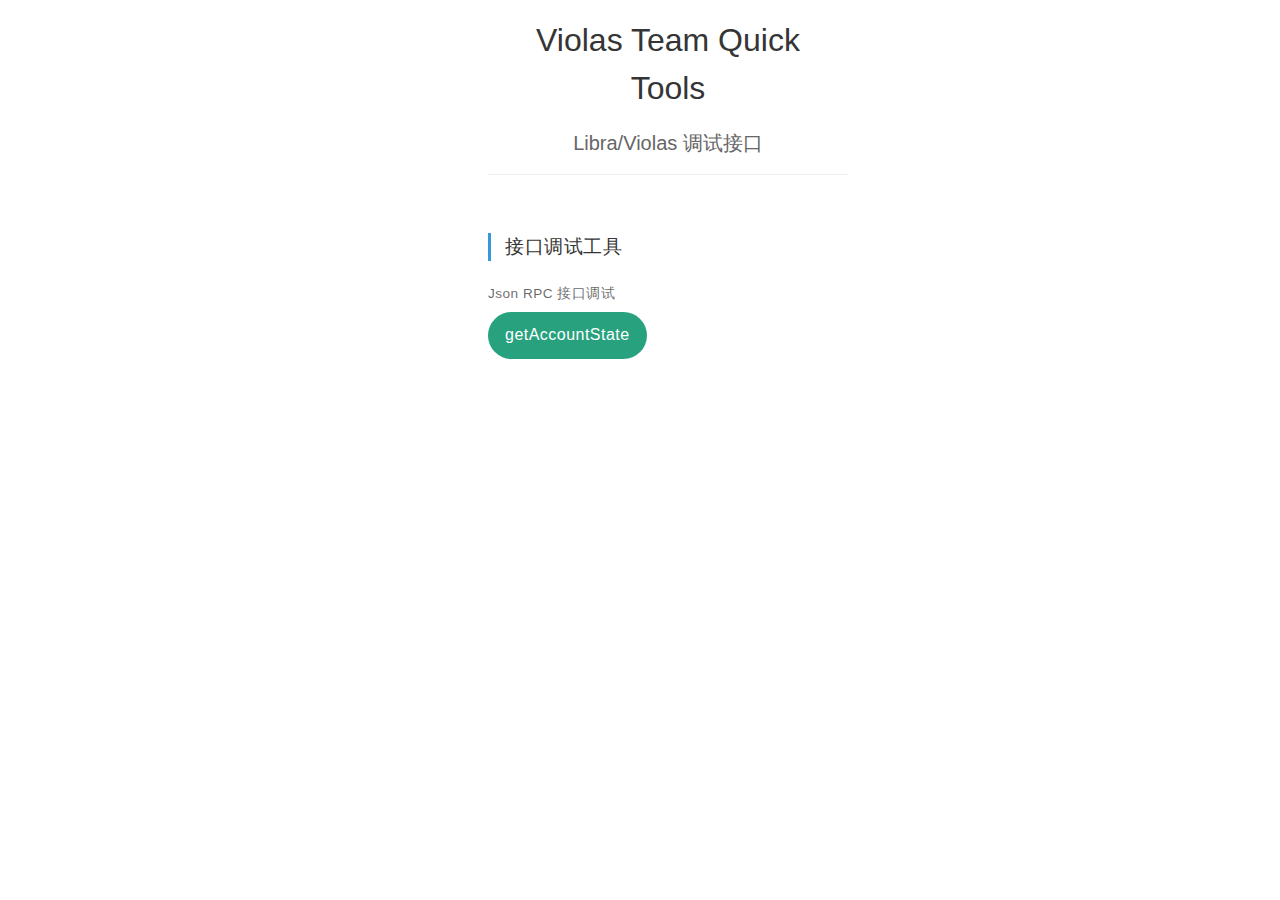
<file: extension/popup.html>
<!DOCTYPE html>
<html lang="en">
<head>
    <meta charset="UTF-8">
    <title>Title</title>
    <link href="static/kico.min.css" rel="stylesheet" type="text/css"/>
    <link href="static/doc.css" rel="stylesheet" type="text/css"/>
</head>
<body>
<main class="content" style="width: 360px">
    <div class="header">
        <h1>Violas Team Quick Tools</h1>
        <h2>Libra/Violas 调试接口</h2>
    </div>
    <article class="post">
        <section>
            <h2>接口调试工具</h2>
            <fieldset>
                <label>
                    <span>Json RPC 接口调试</span>
                    <p><a class="btn green" href="#" id="open_violas_address_state">getAccountState</a></p>
                </label>
            </fieldset>
        </section>
    </article>
</main>
</body>
<script type="text/javascript" src="static/popup.js"></script>
</html>
</file>
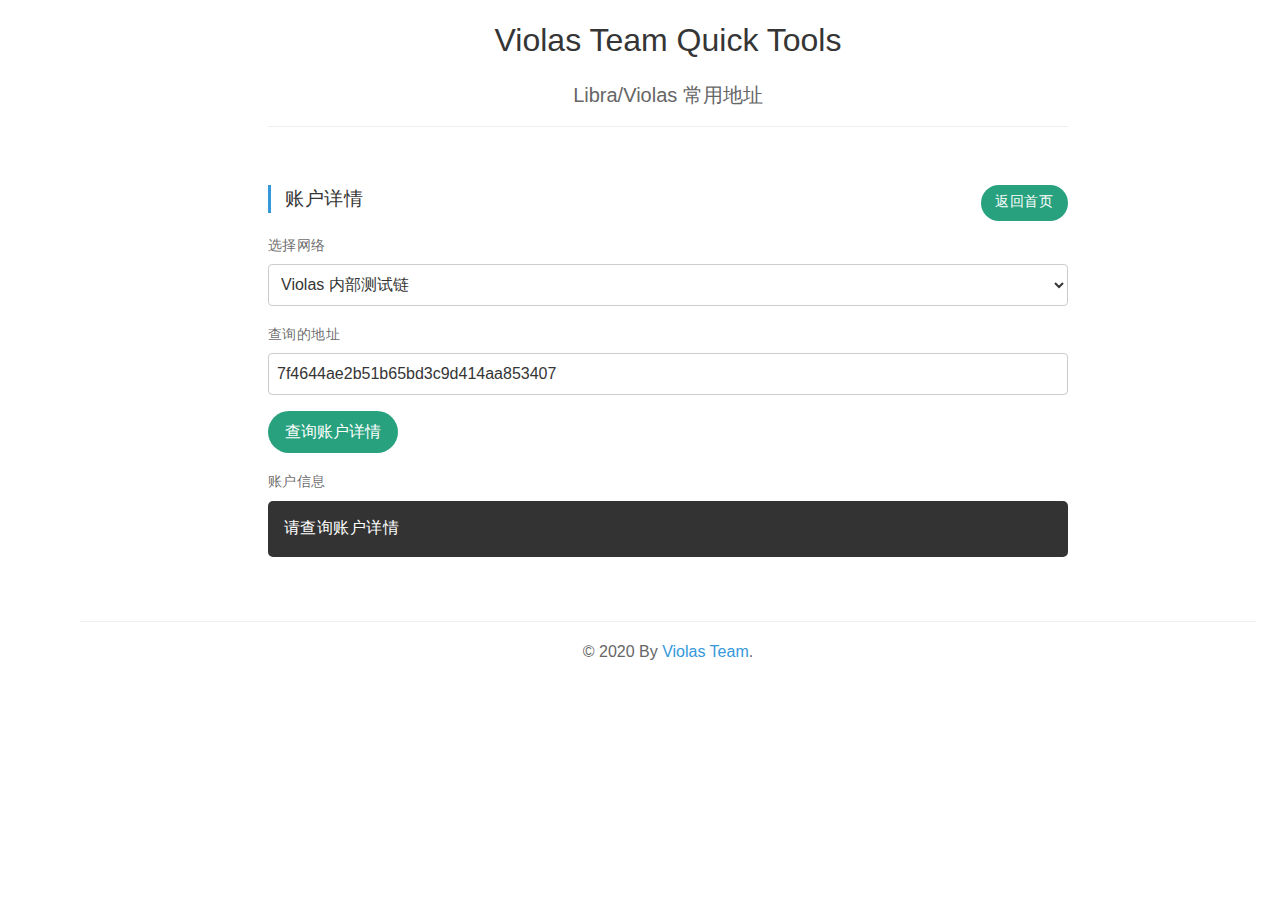
<file: extension/violas_address_state.html>
<!DOCTYPE html>
<html lang="en">
<head>
    <meta charset="UTF-8">
    <title>Libra/Violas 常用地址</title>
    <link href="static/kico.min.css" rel="stylesheet" type="text/css"/>
    <link href="static/doc.css" rel="stylesheet" type="text/css"/>
    <meta name="viewport" content="width=device-width, maximum-scale=1, initial-scale=1"/>
</head>
<body>
<main class="content">
    <div class="header">
        <h1>Violas Team Quick Tools</h1>
        <h2>Libra/Violas 常用地址</h2>
    </div>
    <article class="post">
        <div>
            <a class="float-right btn green small" href="https://palliums-developers.github.io/quicktools/index.html">返回首页</a>
        </div>
        <section>
            <h2>账户详情</h2>
            <fieldset>
                <label>
                    <span>选择网络</span>
                    <select id="select_network">
                        <option host_url='http://47.240.8.80:50001'>Violas 内部测试链</option>
                        <option host_url='https://client.testnet.libra.org'>Libra 测试链</option>
                        <option host_url='http://47.240.8.80:50001'>Violas 外部测试链</option>
                    </select>
                </label>

                <label>
                    <span>查询的地址</span>
                    <input id="input_get_account_state_address" type="text" value="7f4644ae2b51b65bd3c9d414aa853407"/>
                </label>

                <button class="btn green" id="btn_get_account_state">查询账户详情</button>
                <label>
                    <span>账户信息</span>
                    <pre class=" language-html"><code id="code_get_account_state" class=" language-json">请查询账户详情</code></pre>
                </label>
            </fieldset>
        </section>
    </article>
</main>

<footer>
    <a class="to-top" href="#"></a>
    <p>© 2020 By <a href="https://violas.io/" target="_blank">Violas Team</a>.</p>
</footer>
</body>
<script src="static/kico.min.js"></script>
<script src="static/violas_address_state.js"></script>
</html>
</file>
<file: extension/static/doc.css>
body{margin-left:3.5em;padding:0 1.5em}body.has-bar{margin-left:15.5em}@media screen and (max-width:600px){body,body.has-bar{margin-top:3.5em;margin-left:0}}h1,h2,h3{font-weight:lighter}h4,h5,h6{font-weight:400}.btn{border-radius:3em}.btn.blue,.btn.blue.hover{background:#57c4fd;box-shadow:0 4px #41a5cd;transition:background .3s,box-shadow .3s,transform .3s}.btn.blue:active{box-shadow:none;background:#41a5cd;transform:translateY(4px)}.sidebar{top:0;left:0;bottom:0;z-index:3;color:#fff;position:fixed;background:#57c4fd}.sidebar img,.sidebar svg{vertical-align:top}.sidebar .header{padding:1em;background:#3fb2ed}.sidebar .header img{width:1.5em}.sidebar .title{display:none;margin-left:.25em}.sidebar .menu a{color:#fff;padding:1em;display:block;position:relative}.sidebar .menu a:hover svg{transform:scale(1.1)}.sidebar .menu svg{fill:#fff;width:1.5em}.sidebar .menu a:before,.sidebar .menu a:after{opacity:0;visibility:hidden;pointer-events:none}.sidebar .menu a:before{left:3em;top:1.25em;content:'';position:absolute;border:.5em solid transparent;border-right-color:rgba(0,0,0,.6)}.sidebar .menu a:after{top:.5em;left:4em;padding:.5em 1em;position:absolute;white-space:nowrap;border-radius:.5em;content:attr(content);background:rgba(0,0,0,.6)}.sidebar .menu a:hover:before,.sidebar .menu a:hover:after{opacity:1;visibility:visible}@media screen and (max-width:600px){.sidebar{right:0;bottom:auto}.sidebar .header{float:left}.sidebar .title{display:inline-block}.sidebar .menu{float:right}.sidebar .menu a{float:left}.sidebar .menu a:before{top:3em;left:1.25em;border-color:transparent;border-bottom-color:rgba(0,0,0,.6)}.sidebar .menu a:after{top:4em;left:0}}.sub-sidebar{top:0;left:3.5em;bottom:0;width:12em;padding:1em;position:fixed;overflow-y:auto;border-right:1px solid #eee}.sub-sidebar>ul{margin:0;list-style:none}.sub-sidebar>ul>li{margin-bottom:2em}.sub-sidebar>ul>li>ul a{color:#555;font-weight:lighter}.sub-sidebar a{color:inherit;line-height:2em}@media screen and (max-width:600px){.sub-sidebar{display:none}}main{margin:0 auto;max-width:800px}main .header{padding:1em;text-align:center;margin-bottom:2em;border-bottom:1px solid #eee}main .header h1{font-size:2em}main .header h2{color:#666;font-size:1.25em}main .post{margin-bottom:2em;padding-bottom:1em}main .post section+section{margin-top:2em}main .post section>*{margin-bottom:1em}main .post section>*:last-child{margin-bottom:0}main .post h1{position:relative}main .post h1:before{left:-1em;content:'#';color:#2ecc71;font-weight:700;position:absolute}main .post h2{margin-top:3em;padding-left:.75em;border-left:3px solid #3498db}main .post iframe{width:100%;height:15em}main .more-product{padding:1.5em;background:#fafafa}main .more-product+.more-product{margin-top:1em}main .more-product h4{font-weight:lighter}.show-notice .ks-notice{animation:none;margin:0 0 1em}.doc-show-column{color:#fff;padding:1em;background:#3fb2ed;border-radius:.5em}footer{color:#666;padding:1em 0;text-align:center;border-top:1px solid #eee}footer .to-top{z-index:1;color:#fff;width:2em;right:1em;bottom:-2em;display:block;position:fixed;border-radius:50%;text-align:center;background:rgba(0,0,0,.2);transition:background .3s,bottom .3s}footer .to-top.active{bottom:.85em}footer .to-top:hover{color:#fff;background:#ffc670}footer .to-top:before{content:"\f106";font:1em/2em "FontAwesome"}.gt-container .gt-meta{z-index:auto!important}.gt-comment-text,.gt-header-controls-tip{display:none}.token.comment,.token.block-comment,.token.prolog,.token.doctype,.token.cdata{color:#708090}.token.punctuation{color:#f8f8f2}.token.namespace{opacity:.7}.token.property,.token.tag,.token.function-name,.token.constant,.token.symbol,.token.deleted{color:#f92672}.token.boolean,.token.number{color:#ae81ff}.token.selector,.token.attr-name,.token.string,.token.char,.token.function,.token.builtin,.token.inserted{color:#a6e22e}.token.operator,.token.entity,.token.url,.token.variable{color:#f8f8f2}.token.atrule,.token.attr-value,.token.class-name{color:#e6db74}.token.keyword{color:#66d9ef}.token.regex,.token.important{color:#fd971f}.language-css .token.string,.style .token.string{color:#28b9be}.token.important,.token.bold{font-weight:700}.token.italic{font-style:italic}.token.entity{cursor:help}.token.important{font-weight:400}
</file>
<file: extension/static/kico.min.css>
/**
 * Minified by jsDelivr using clean-css v4.2.1.
 * Original file: /gh/Dreamer-Paul/Kico-Style@1.0.1/kico.css
 *
 * Do NOT use SRI with dynamically generated files! More information: https://www.jsdelivr.com/using-sri-with-dynamic-files
 */
@charset "UTF-8";body,code,dd,dl,dt,fieldset,figure,form,h1,h2,h3,h4,h5,h6,html,legend,ol,p,pre,ul{margin:0;padding:0}*,:after,:before{box-sizing:border-box}article,aside,figcaption,figure,footer,header,hgroup,main,nav,section{display:block}html{color:#353535;scroll-behavior:smooth;font:16px/1.5 'Microsoft Yahei','PingFang SC','Hiragino Sans GB',sans-serif}html.font-s{font-size:14px}html.font-m{font-size:16px}html.font-l{font-size:18px}:root{--red:#ea644a;--yellow:#ffb03a;--blue:#3498db;--green:#27a17e}@media screen and (max-width:768px){html.font-auto{font-size:14px}}@media screen and (min-width:1921px){html.font-auto{font-size:18px}}::-moz-selection{color:#fff;background-color:rgba(0,0,0,.66)}::selection{color:#fff;background-color:rgba(0,0,0,.66)}::-webkit-scrollbar{width:10px;height:10px}::-webkit-scrollbar-thumb{background:#ccc;border-radius:5px}::-webkit-scrollbar-track{border-radius:5px}::-webkit-scrollbar-track:hover{background:rgba(0,0,0,.05)}body::-webkit-scrollbar-track{border-radius:0}.wrap{margin:0 auto;max-width:1200px;padding:0 1.25em;box-sizing:content-box}.wrap.min{max-width:800px}.wrap.mid{max-width:1000px}.wrap.max{max-width:1400px}.wrap.full{max-width:100%}.wrap.thin{padding:0 .75em}.wrap.thick{padding:0 1.5em}.wrap.clear{padding-left:0;padding-right:0}.float-none{float:none!important}.float-left{float:left!important}.float-right{float:right!important}.clearfix:after{content:'';clear:both;display:block}h1{font-size:2em}h1,h2,h3,h4,h5,h6{margin-bottom:1rem}h1:last-child,h2:last-child,h3:last-child,h4:last-child,h5:last-child,h6:last-child,p:last-child{margin-bottom:0}p{line-height:1.8;margin-bottom:1em}a{color:#3498db;text-decoration:none}a:hover{color:#ffc670}abbr[title]{cursor:help;text-decoration:none;border-bottom:1px dotted}em,kbd,mark{font-size:.85em;padding:.25em .5em;border-radius:.5em}em{color:#fff;font-style:normal;background:#3498db}em.red{background:var(--red)}em.yellow{background:var(--yellow)}em.blue{background:var(--blue)}em.green{background:var(--green)}kbd{color:#fff;background:#333;font-family:Consolas,'Courier New',monospace,"微软雅黑"}audio,iframe,img,svg,video{max-width:100%;vertical-align:middle}audio,video{outline:0}article{word-break:break-all;letter-spacing:.03em}article>*{margin-bottom:1em}article>:last-child{margin-bottom:0}article h1,article h2,article h3{font-size:1.2em}article h4,article h5,article h6{font-size:1.1em}article dl,article ol,article ul{line-height:1.8}button{outline:0;font:inherit}.btn{color:inherit;cursor:pointer;background:#fff;padding:.5em 1em;border-radius:4px;display:inline-block;border:1px solid transparent}.btn:hover{color:inherit}.btn[disabled]{opacity:.5;cursor:not-allowed}.btn.small{font-size:.85em}.btn.large,.btn.middle{padding:.75em 1.5em}.btn.large{font-size:1.2em}.btn.blue,.btn.green,.btn.red,.btn.yellow{color:#fff}.btn.red{background:#ea644a;background:var(--red)}.btn.yellow{background:#ffb03a;background:var(--yellow)}.btn.blue{background:#3498db;background:var(--blue)}.btn.green{background:#27a17e;background:var(--green)}.btn.transparent{background:0 0}code,pre{font-family:Consolas,'Courier New',monospace,"微软雅黑"}:not(pre)>code{color:#c40b00;font-size:85%;word-wrap:normal;border-radius:.5em;padding:.25em .5em;word-break:break-all;background-color:#f7f2f4}pre>code{color:#fff;tab-size:4;padding:1em;display:block;overflow-x:auto;word-break:normal;font-size:inherit;border-radius:5px;background-color:#333}ol,ul{margin-left:1.25em}ol.clear,ul.clear{margin-left:0;list-style:none}dl dd{margin-left:1.5em}dl dd:before{content:"--";margin-right:.25em}.btn,a{transition:color .3s,background .3s;-o-transition:color .3s,background .3s;-moz-transition:color .3s,background .3s;-webkit-transition:color .3s,background .3s}blockquote{margin:0 0 1em;line-height:1.8;font-style:oblique;background:#f5fafd;padding:1em 1em 1em 2em;border-left:5px #3498db solid}cite{color:#3498db;font-style:normal}hr{border:0;margin:1.5em 0;border-top:1px rgba(0,0,0,.5) solid}hr.light{border-top:1px rgba(255,255,255,.5) solid}input[disabled],textarea[disabled]{cursor:no-drop!important}input[disabled],input[readonly],textarea[disabled]{background:#ebebe4}input,select,textarea{outline:0;font:inherit;max-width:100%;background:0 0;vertical-align:middle}input[type*=date],input[type=email],input[type=month],input[type=number],input[type=password],input[type=search],input[type=tel],input[type=text],input[type=time],input[type=url],input[type=week],select,textarea{padding:.5em;color:inherit;border-radius:4px;border:#ccc 1px solid;min-height:calc(2.5em + 2px)}input.invalid,input:out-of-range{border-color:#c40b00;background:rgba(255,0,0,.1)}::-webkit-file-upload-button{color:#fff;border:none;outline:0;display:block;padding:.5em 1em;background:#3498db;border-radius:.5em}input[type=range]{margin:0;height:100%;-webkit-appearance:none;-moz-appearance:none;cursor:ew-resize;cursor:grab;overflow:hidden;min-height:1.5rem}input[type=range]:focus{box-shadow:none;outline:0}input[type=range]:active::-webkit-slider-thumb{border-color:#3498db;background-color:#3498db}input[type=range]:active::-moz-range-thumb{border-color:#3498db;background-color:#3498db}input[type=range]:focus::-ms-thumb{border-color:#9c27b0;background-color:#673ab7}input[type=range]::-moz-focus-outer{border:0}input[type=range]::-webkit-slider-runnable-track{background:#3498db;content:'';height:2px;pointer-events:none}input[type=range]::-webkit-slider-thumb{width:14px;height:14px;-webkit-appearance:none;appearance:none;background:#fff;border-radius:50px;margin-top:-6px;border:1px solid rgba(0,0,0,.15);transition:.3s border-color,.3s background-color}input[type=range]::-moz-range-track{width:240px;height:2px;background:rgba(0,50,126,.12)}input[type=range]::-moz-range-thumb{width:14px;height:14px;background:#fff;border-radius:50px;border:1px solid rgba(0,30,75,.12);position:relative;transition:.3s border-color,.3s background-color}input[type=range]::-moz-range-progress{height:2px;background:#467fcf;border:0;margin-top:0}textarea{display:block;overflow:auto;resize:vertical}progress{overflow:auto;border-radius:50px}progress::-webkit-progress-bar{background-color:#eee}input[type=checkbox],input[type=radio]{float:left;width:1.5em;height:1.5em;cursor:pointer;position:relative;margin:0 .5em 0 0;-moz-appearance:none;-webkit-appearance:none}input[type=checkbox]:before,input[type=radio]:before{content:'';width:100%;height:100%;display:block;border-radius:.2em;box-shadow:0 0 0 1px #ccc inset;transition:background .3s,box-shadow .3s}input[type=checkbox]:after{top:10%;left:10%;width:30%;height:60%;content:'';position:absolute;transition:transform .3s;transform-origin:100% 100%;border-right:.15em solid #fff;border-bottom:.15em solid #fff;transform:rotate(45deg) scale(0)}input[type=radio],input[type=radio]:before{border-radius:100%}input[type=checkbox],input[type=checkbox]:before{border-radius:.2em}input[type=radio]:checked:before{background:#3498db;border:2px solid #3498db;box-shadow:0 0 0 .2em #fff inset}input[type=checkbox]:checked:before{box-shadow:none;background:#3498db}input[type=checkbox]:checked:after{transform:rotate(45deg) scale(1)}input[type=checkbox].switch{width:4em;height:2em;float:none;cursor:pointer;background:#eee;position:relative;border-radius:50px;border:1px solid #ddd;box-sizing:content-box;transition:border .3s,background .3s}input[type=checkbox].switch:before{margin:0;border:0;width:2em;height:2em;content:'';display:block;box-shadow:none;background:#fff;position:absolute;border-radius:100%;transition:transform .3s}input[type=checkbox].switch:after{content:normal}input[type=checkbox].switch:checked{box-shadow:none;background:#3498db;border-color:#3498db}input.switch:checked:before{background:#fff;transform:translateX(2em)}fieldset{border:none;margin-bottom:2em}fieldset>*{margin-bottom:1em}fieldset:last-child{margin-bottom:0}fieldset legend{margin:0 0 1em}fieldset input:not([type=checkbox]):not([type=radio]),fieldset select,fieldset textarea{width:100%}fieldset label{display:block;user-select:none;margin-bottom:1em}fieldset label span:first-child{font-size:.85em;white-space:nowrap;margin-bottom:.5rem;display:inline-block;color:rgba(0,0,0,.6)}fieldset label.required span:after{color:red;content:"*";margin-left:.25em}fieldset .has-group{display:flex}fieldset .has-group input:not([type=checkbox]):not([type=radio]){width:auto;flex:1 1 auto;border-right:none}fieldset .has-group .btn{border-top-left-radius:0;border-bottom-left-radius:0}form .inline label{display:inline-block;vertical-align:bottom;margin:0 .75em .75em 0}.ks-table{width:100%;overflow-x:auto;overflow-y:hidden;border-radius:5px}table{border:0;width:100%;max-width:100%;border-collapse:collapse}table td,table th{padding:.75em;text-align:left;vertical-align:top}table>thead>tr{border-bottom:2px solid #ccc}table>tbody>tr{border-bottom:1px solid #ddd}table>tbody>tr:last-child{border-bottom:0}table>tbody>tr{transition:background .3s}table>tbody>tr:hover{background:#eee}table>tbody>tr>td,table>tbody>tr>th,table>tfoot>tr>td,table>tfoot>tr>th,table>thead>tr>td,table>thead>tr>th{white-space:nowrap}table.fill{border:1px solid transparent}table.fill>thead{background:#3498db;border-left:1px solid #3498db;border-right:1px solid #3498db}table.fill>thead>tr{border-bottom:none}table.fill>thead>tr>td,table.fill>thead>tr>th{color:#fff}table.fill>tbody{border-left:1px solid #ddd;border-right:1px solid #ddd;border-bottom:1px solid #ddd}table.fill>tbody>tr:nth-child(even),table.fill>tbody>tr:nth-child(even)>th{background:#f7f7f7}iframe{border:none}.row{display:flex;flex-wrap:wrap;margin:0 -1em -2em}.row.s{margin:0 -.5em -1em}.row.m{margin:0 -1.25em -2.5em}.row.l{margin:0 -1.5em -3em}.row.full{margin:0}.row.clear{margin-bottom:0}.row.scrollable{overflow:auto;margin-left:0;margin-right:0;flex-wrap:nowrap}.row.right{justify-content:flex-end}.row.center{justify-content:center}.row.around{justify-content:space-around}.row.between{justify-content:space-between}.row [class*=col-]{flex:0 0 100%;padding:0 1em;max-width:100%;margin-bottom:2em}.row.s [class*=col-]{padding:0 .5em;margin-bottom:1em}.row.m [class*=col-]{padding:0 1.25em;margin-bottom:2.5em}.row.l [class*=col-]{padding:0 1.5em;margin-bottom:3em}.row.full [class*=col-]{padding:0;margin-bottom:0}.row .col-auto{flex:1 1 auto;max-width:100%}.row .col-1{flex:0 0 8.3333%;max-width:8.3333%}.row .col-2{flex:0 0 16.6666%;max-width:16.6666%}.row .col-3{flex:0 0 25%;max-width:25%}.row .col-4{flex:0 0 33.3333%;max-width:33.3333%}.row .col-5{flex:0 0 41.6666%;max-width:41.6666%}.row .col-6{flex:0 0 50%;max-width:50%}.row .col-7{flex:0 0 58.3333%;max-width:58.3333%}.row .col-8{flex:0 0 66.6666%;max-width:66.6666%}.row .col-9{flex:0 0 75%;max-width:75%}.row .col-10{flex:0 0 83.3333%;max-width:83.3333%}.row .col-11{flex:0 0 91.6666%;max-width:91.6666%}.row .col-12{flex:0 0 100%;max-width:100%}@media screen and (min-width:600px){.row .col-s-1{flex:0 0 8.3333%;max-width:8.3333%}.row .col-s-2{flex:0 0 16.6666%;max-width:16.6666%}.row .col-s-3{flex:0 0 25%;max-width:25%}.row .col-s-4{flex:0 0 33.3333%;max-width:33.3333%}.row .col-s-5{flex:0 0 41.6666%;max-width:41.6666%}.row .col-s-6{flex:0 0 50%;max-width:50%}.row .col-s-7{flex:0 0 58.3333%;max-width:58.3333%}.row .col-s-8{flex:0 0 66.6666%;max-width:66.6666%}.row .col-s-9{flex:0 0 75%;max-width:75%}.row .col-s-10{flex:0 0 83.3333%;max-width:83.3333%}.row .col-s-11{flex:0 0 91.6666%;max-width:91.6666%}.row .col-s-12{flex:0 0 100%;max-width:100%}}@media screen and (min-width:900px){.row .col-m-1{flex:0 0 8.3333%;max-width:8.3333%}.row .col-m-2{flex:0 0 16.6666%;max-width:16.6666%}.row .col-m-3{flex:0 0 25%;max-width:25%}.row .col-m-4{flex:0 0 33.3333%;max-width:33.3333%}.row .col-m-5{flex:0 0 41.6666%;max-width:41.6666%}.row .col-m-6{flex:0 0 50%;max-width:50%}.row .col-m-7{flex:0 0 58.3333%;max-width:58.3333%}.row .col-m-8{flex:0 0 66.6666%;max-width:66.6666%}.row .col-m-9{flex:0 0 75%;max-width:75%}.row .col-m-10{flex:0 0 83.3333%;max-width:83.3333%}.row .col-m-11{flex:0 0 91.6666%;max-width:91.6666%}.row .col-m-12{flex:0 0 100%;max-width:100%}}@media screen and (min-width:1024px){.row .col-l-1{flex:0 0 8.3333%;max-width:8.3333%}.row .col-l-2{flex:0 0 16.6666%;max-width:16.6666%}.row .col-l-3{flex:0 0 25%;max-width:25%}.row .col-l-4{flex:0 0 33.3333%;max-width:33.3333%}.row .col-l-5{flex:0 0 41.6666%;max-width:41.6666%}.row .col-l-6{flex:0 0 50%;max-width:50%}.row .col-l-7{flex:0 0 58.3333%;max-width:58.3333%}.row .col-l-8{flex:0 0 66.6666%;max-width:66.6666%}.row .col-l-9{flex:0 0 75%;max-width:75%}.row .col-l-10{flex:0 0 83.3333%;max-width:83.3333%}.row .col-l-11{flex:0 0 91.6666%;max-width:91.6666%}.row .col-l-12{flex:0 0 100%;max-width:100%}}.row>.bottom,.row>.center,.row>.left,.row>.right,.row>.top{display:flex;flex-direction:column}.row>.center{align-items:center;justify-content:center}.row>.center-fixed{text-align:center}.row>.left{-webkit-box-align:start;align-items:flex-start}.row>.right{-webkit-box-align:end;align-items:flex-end}.row>.top{justify-content:flex-start}.row>.bottom{justify-content:flex-end}@media screen and (max-width:900px){.row>.to-center{align-items:center!important}}@media screen and (max-width:600px){.row>.hide-s{display:none}}@media screen and (max-width:900px){.row>.hide-m{display:none}}@media screen and (max-width:1024px){.row>.hide-l{display:none}}@keyframes fade-in{from{opacity:0}to{opacity:1}}@-webkit-keyframes fade-in{from{opacity:0}to{opacity:1}}@keyframes fade-off{from{opacity:1}to{opacity:0}}@-webkit-keyframes fade-off{from{opacity:1}to{opacity:0}}@keyframes fade-in-top{from{opacity:0;transform:translateY(20px)}to{opacity:1;transform:translateY(0)}}@-webkit-keyframes fade-in-top{from{opacity:0;transform:translateY(20px)}to{opacity:1;transform:translateY(0)}}@keyframes fade-in-bottom{from{opacity:0;transform:translateY(-20px)}to{opacity:1;transform:translateY(0)}}@-webkit-keyframes fade-in-bottom{from{opacity:0;transform:translateY(-20px)}to{opacity:1;transform:translateY(0)}}@keyframes fade-in-left{from{opacity:0;transform:translateX(20px)}to{opacity:1;transform:translateX(0)}}@-webkit-keyframes fade-in-left{from{opacity:0;transform:translateX(20px)}to{opacity:1;transform:translateX(0)}}@keyframes fade-in-right{from{opacity:0;transform:translateX(-20px)}to{opacity:1;transform:translateX(0)}}@-webkit-keyframes fade-in-right{from{opacity:0;transform:translateX(-20px)}to{opacity:1;transform:translateX(0)}}@keyframes fade-small-large{from{opacity:0;transform:scale(.5,.5)}to{opacity:1;transform:scale(1,1)}}@-webkit-keyframes fade-small-large{from{opacity:0;transform:scale(.5,.5)}to{opacity:1;transform:scale(1,1)}}@keyframes fade-large-small{from{opacity:1;transform:scale(1,1)}to{opacity:0;transform:scale(.5,.5)}}@-webkit-keyframes fade-large-small{from{opacity:1;transform:scale(1,1)}to{opacity:0;transform:scale(.5,.5)}}@keyframes fade-larger-small{from{opacity:0;transform:scale(1.5,1.5)}to{opacity:1;transform:scale(1,1)}}@-webkit-keyframes fade-larger-small{from{opacity:0;transform:scale(1.5,1.5)}to{opacity:1;transform:scale(1,1)}}@keyframes fade-small-larger{from{opacity:1;transform:scale(1,1)}to{opacity:0;transform:scale(1.5,1.5)}}@-webkit-keyframes fade-small-larger{from{opacity:1;transform:scale(1,1)}to{opacity:0;transform:scale(1.5,1.5)}}@keyframes scale-small-large{from{transform:scale(0,0)}to{transform:scale(1,1)}}@-webkit-keyframes scale-small-large{from{transform:scale(0,0)}to{transform:scale(1,1)}}@keyframes scale-large-small{from{transform:scale(1,1)}to{transform:scale(0,0)}}@-webkit-keyframes scale-large-small{from{transform:scale(1,1)}to{transform:scale(0,0)}}@keyframes up-and-down{from{transform:translateY(-20px)}to{transform:translateY(20px)}}@-webkit-keyframes up-and-down{from{transform:translateY(-20px)}to{transform:translateY(20px)}}@keyframes left-and-right{from{transform:translateX(-20px)}to{transform:translateX(20px)}}@-webkit-keyframes left-and-right{from{transform:translateX(-20px)}to{transform:translateX(20px)}}@keyframes rotate{from{transform:rotate(0)}to{transform:rotate(360deg)}}@-webkit-keyframes rotate{from{transform:rotate(0)}to{transform:rotate(360deg)}}@keyframes jump{0%{transform:translateY(0) scale(1.15,.8)}20%{transform:translateY(-35px) scaleY(1.1)}50%{transform:translateY(-50px) scale(1)}80%{transform:translateY(-35px) scale(1)}to{transform:translateY(0) scale(1.15,.8)}}[ks-tag]{position:relative}[ks-tag]:after,[ks-tag]:before{position:absolute}[ks-tag]:before{width:0;height:0;opacity:0;content:'';position:absolute;transition:opacity .3s;border:.5rem solid transparent}[ks-tag~=top]:after{bottom:100%;margin-bottom:1rem}[ks-tag~=bottom]:after{top:100%;margin-top:1rem}[ks-tag~=bottom]:after,[ks-tag~=top]:after{left:50%;transform:translateX(-50%)}[ks-tag~=left]:after{right:100%;margin-right:1rem}[ks-tag~=right]:after{left:100%;margin-left:1rem}[ks-tag~=left]:after,[ks-tag~=right]:after{top:50%;transform:translateY(-50%)}[ks-tag=top]:before{bottom:100%;border-top-color:rgba(0,0,0,.7)}[ks-tag=bottom]:before{top:100%;border-bottom-color:rgba(0,0,0,.7)}[ks-tag=bottom]:before,[ks-tag=top]:before{left:50%;transform:translateX(-50%)}[ks-tag=left]:before{right:100%;border-left-color:rgba(0,0,0,.7)}[ks-tag=right]:before{left:100%;border-right-color:rgba(0,0,0,.7)}[ks-tag=left]:before,[ks-tag=right]:before{top:50%;transform:translateY(-50%)}[ks-text]:hover:after,[ks-text]:hover:before{opacity:1}[ks-text]:after{opacity:0;color:#fff;font-size:.85em;border-radius:.5em;white-space:nowrap;pointer-events:none;padding:.25rem .5rem;content:attr(ks-text);transition:opacity .3s;background:rgba(0,0,0,.7)}notice{top:0;left:0;right:0;z-index:10;padding:1em;position:fixed;user-select:none;pointer-events:none}.ks-notice{color:#fff;display:table;background:#333;border-radius:3em;pointer-events:auto;margin:0 auto 1em auto;box-shadow:0 5px 5px -2px rgba(0,0,0,.2);animation:fade-small-large .3s both;-webkit-animation:fade-small-large .3s both}.ks-notice.remove{animation:fade-in-top .3s both reverse;-webkit-animation:fade-in-top .3s both reverse}.ks-notice.red{background:#ea644a;background:var(--red)}.ks-notice.yellow{background:#ffb03a;background:var(--yellow)}.ks-notice.blue{background:#3498db;background:var(--blue)}.ks-notice.green{background:#27a17e;background:var(--green)}.ks-notice>span{padding:.5em 1em;display:table-cell;vertical-align:middle}.ks-notice .close{cursor:pointer;border-radius:0 1em 1em 0;transition:background .3s}.ks-notice .close:hover{background:rgba(0,0,0,.1)}.ks-notice .close:after{content:'×';font:inherit}[ks-image=active]{cursor:pointer;cursor:zoom-in}.ks-image{top:0;left:0;right:0;bottom:0;z-index:66;position:fixed;user-select:none;animation:fade-in .3s both;-webkit-animation:fade-in .3s both}.ks-image.loading{cursor:wait}.ks-image.remove:before{animation:fade-off .3s both;-webkit-animation:fade-off .3s both}.ks-image:before{top:0;left:0;right:0;bottom:0;content:'';position:absolute;background:rgba(0,0,0,.6)}.ks-image .ks-next,.ks-image .ks-prev{top:0;bottom:0;width:10%;height:5em;margin:auto;max-width:5em;cursor:pointer;position:absolute;transition:opacity .3s,transform .3s}.ks-image .ks-prev:hover{transform:translateX(-.5em)}.ks-image .ks-next:hover{transform:translateX(.5em)}.ks-image .ks-prev{left:0;background:center/60% no-repeat url([data-uri])}.ks-image .ks-next{right:0;background:center/60% no-repeat url([data-uri])}.ks-image .ended{opacity:.5;cursor:no-drop}.ks-image .ks-ball{top:1em;right:1em;width:2em;height:2em;opacity:0;border-radius:66%;position:absolute;pointer-events:none;transition:opacity .3s;border:.5em #fff solid;border-left-color:#3498db;animation:rotate .5s linear infinite paused;-webkit-animation:rotate .5s linear infinite paused}.ks-image.loading .ks-ball{opacity:1;animation-play-state:running}.ks-image img{top:0;left:0;right:0;bottom:0;margin:auto;max-width:80%;max-height:90%;cursor:zoom-out;position:absolute;transition:transform .3s;animation:fade-small-large .3s backwards;-webkit-animation:fade-small-large .3s backwards}.ks-image.remove .ks-next,.ks-image.remove .ks-prev,.ks-image.remove img{animation:fade-large-small .3s both;-webkit-animation:fade-large-small .3s both}.ks-image img[src$=".jpg"]{box-shadow:0 5px 15px rgba(0,0,0,.5)}
/*# sourceMappingURL=/sm/83b91e57b9404299f5ed8a34be68803fb3e67c7a0b911c05974b651b8fd4be2a.map */
</file>
